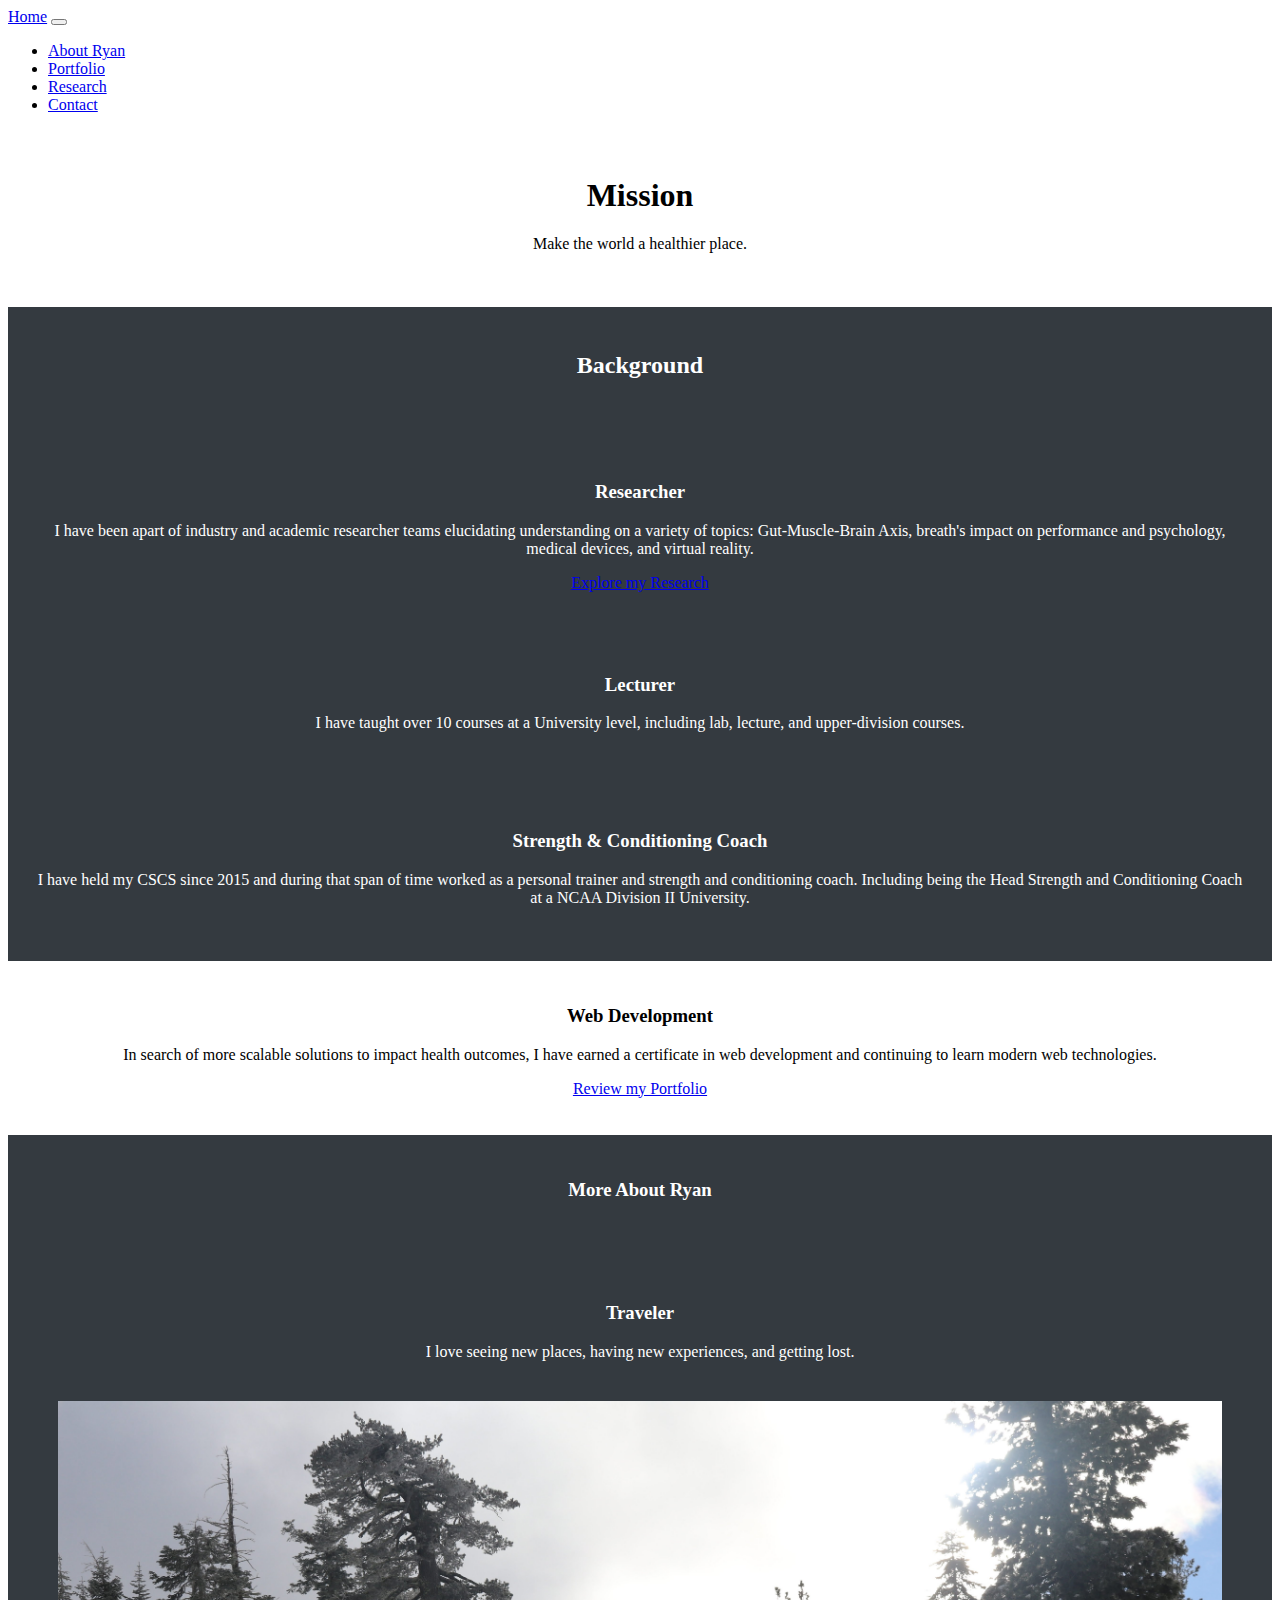
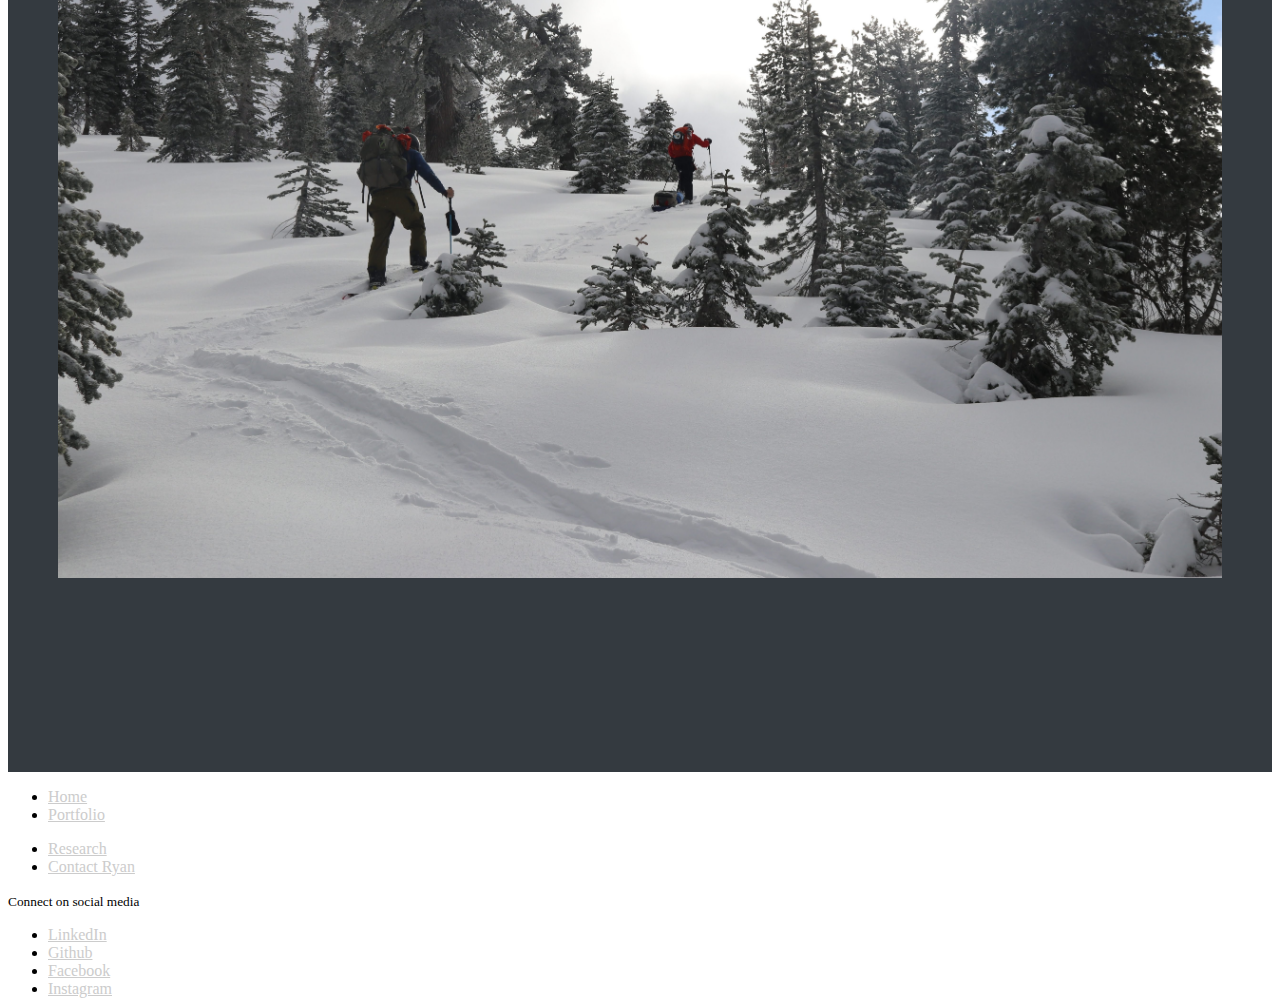
<file: about.html>
<!doctype html>
<html lang="en">
  <head>
    <!-- Required meta tags -->
    <meta charset="utf-8"/>
    <meta name="viewport" content="width=device-width, initial-scale=1, shrink-to-fit=no"/>

    <!-- Bootstrap CSS -BOOTSTRAP ALREADY HAS A RESET -->
    <link rel="stylesheet" href="https://stackpath.bootstrapcdn.com/bootstrap/4.5.0/css/bootstrap.min.css" integrity="sha384-9aIt2nRpC12Uk9gS9baDl411NQApFmC26EwAOH8WgZl5MYYxFfc+NcPb1dKGj7Sk" crossorigin="anonymous"/>
    <link rel="stylesheet" type="text/css" href="Styles/aboutstyles.css"/>


    <title>aboutRyan</title>
  </head>

    <body>

    <!-- Start of Nav Bar -->
    <nav class="navbar navbar-dark bg-dark">
        <div class="container">
            <a class="navbar-brand" href="index.html">Home</a>
            <button class="navbar-toggler" type="button" data-toggle="collapse" data-target="#navbarNav" aria-expanded="false" aria-label="Toggle navigation">
                <span class="navbar-toggler-icon"></span>
            </button>
            <div class="navbar-collapse collapse" id="navbarNav">
                <ul class="navbar-nav">
                    <li class="nav-item"><a href="about.html" class="nav-link">About Ryan</a></li>
                    <li class="nav-item"><a href="portfolio.html" class="nav-link">Portfolio</a></li>
                    <li class="nav-item"><a href="research.html" class="nav-link">Research</a></li>
                    <li class="nav-item"><a href="contact.html" class="nav-link">Contact</a></li>
                </ul>
            </div>
        </div>
    </nav>
    <!-- End of Nav Bar -->

    <section>
        <div class="col-md">
            <h1 class="mission">Mission</h1>
            <p>Make the world a healthier place.</p>
        </div>
        <div class="col-md background-container">
            <h2 class="background">Background</h2>
        </div>
        <div class="row">
            <div class="col-md researcher">
                <h3>Researcher</h3>
                <p>I have been apart of industry and academic researcher teams elucidating understanding on a variety of topics: Gut-Muscle-Brain Axis, breath's impact on performance and psychology, medical devices, and virtual reality.</p>
                <a class="btn btn-primary" href="research.html">Explore my Research</a>
            </div>
            <div class="col-md lecturer">
                <h3>Lecturer</h3>
                <p>I have taught over 10 courses at a University level, including lab, lecture, and upper-division courses.</p>
            </div>
            <div class="col-md strength">
                <h3>Strength & Conditioning Coach</h3>
                <p>I have held my CSCS since 2015 and during that span of time worked as a personal trainer and strength and conditioning coach.  Including being the Head Strength and Conditioning Coach at a NCAA Division II University.</p>
            </div>
        </div>
        <div class="col-md">
            <h3 class="web">Web Development</h3>
            <p>In search of more scalable solutions to impact health outcomes, I have earned a certificate in web development and continuing to learn modern web technologies.</p>
            <a class="btn btn-primary" href="portfolio.html">Review my Portfolio</a>
        </div>
        <div class="col-md moreAbout">
            <h3 class="moreAboutRyan">More About Ryan</h3>
        </div>
        <div class="row">
            <div class="col-md traveler">
                <h3>Traveler</h3>
                <p>I love seeing new places, having new experiences, and getting lost.</p>
                <div class="col-md">
                    <img src="Images/ccs.jpg" alt="cross country skiing in the mountains"/>
                </div>
            </div>
        </div>
    </section>

  <!-- Start of footer -->
  <footer class="footer navbar-fixed bottom bg-dark text-white py-4">
    <div class="container">
        <div class="row">
            <div class="col-md-3 col-sm-6 pl-0">
                <ul class="nav flex-column">
                    <li class="nav-item"><a href="index.html" class="nav-link">Home</a></li>
                    <li class="nav-item"><a href="portfolio.html" class="nav-link">Portfolio</a></li>
                </ul>
            </div>
            <div class="col-md-3 col-sm-6 pl-0">
                <ul class="nav flex-column">
                    <li class="nav-item"><a href="research.html" class="nav-link">Research</a></li>
                    <li class="nav-item"><a href="contact.html" class="nav-link">Contact Ryan</a></li>
                </ul>
            </div>
            <div class="col-md-4 ml-auto text-right">
                <small class="text-uppercase">Connect on social media</small>
                <ul class="nav justify-content-end">
                    <li class="nav-item"><a href="https://www.linkedin.com/in/ryan-durk/" class="nav-link pr-0">LinkedIn</a></li>
                    <li class="nav-item"><a href="https://github.com/rpdurk" class="nav-link pr-0">Github</a></li>
                    <li class="nav-item"><a href="https://www.facebook.com/Ryan.P.Durk" class="nav-link pr-0">Facebook</a></li>
                    <li class="nav-item"><a href="https://www.instagram.com/ryanpdurk/?hl=en" class="nav-link pr-0">Instagram</a></li>
                </ul>
            </div>
        </div>
    </div>
</footer>
<!-- End of footer -->

    <!-- Optional JavaScript -->
    <script src="myscripts.js"></script>
    <!-- jQuery first, then Popper.js, then Bootstrap JS -->
    <script src="https://code.jquery.com/jquery-3.5.1.slim.min.js" integrity="sha384-DfXdz2htPH0lsSSs5nCTpuj/zy4C+OGpamoFVy38MVBnE+IbbVYUew+OrCXaRkfj" crossorigin="anonymous"></script>
    <script src="https://cdn.jsdelivr.net/npm/popper.js@1.16.0/dist/umd/popper.min.js" integrity="sha384-Q6E9RHvbIyZFJoft+2mJbHaEWldlvI9IOYy5n3zV9zzTtmI3UksdQRVvoxMfooAo" crossorigin="anonymous"></script>
    <script src="https://stackpath.bootstrapcdn.com/bootstrap/4.5.0/js/bootstrap.min.js" integrity="sha384-OgVRvuATP1z7JjHLkuOU7Xw704+h835Lr+6QL9UvYjZE3Ipu6Tp75j7Bh/kR0JKI" crossorigin="anonymous"></script>
  </body>
</html>
</file>
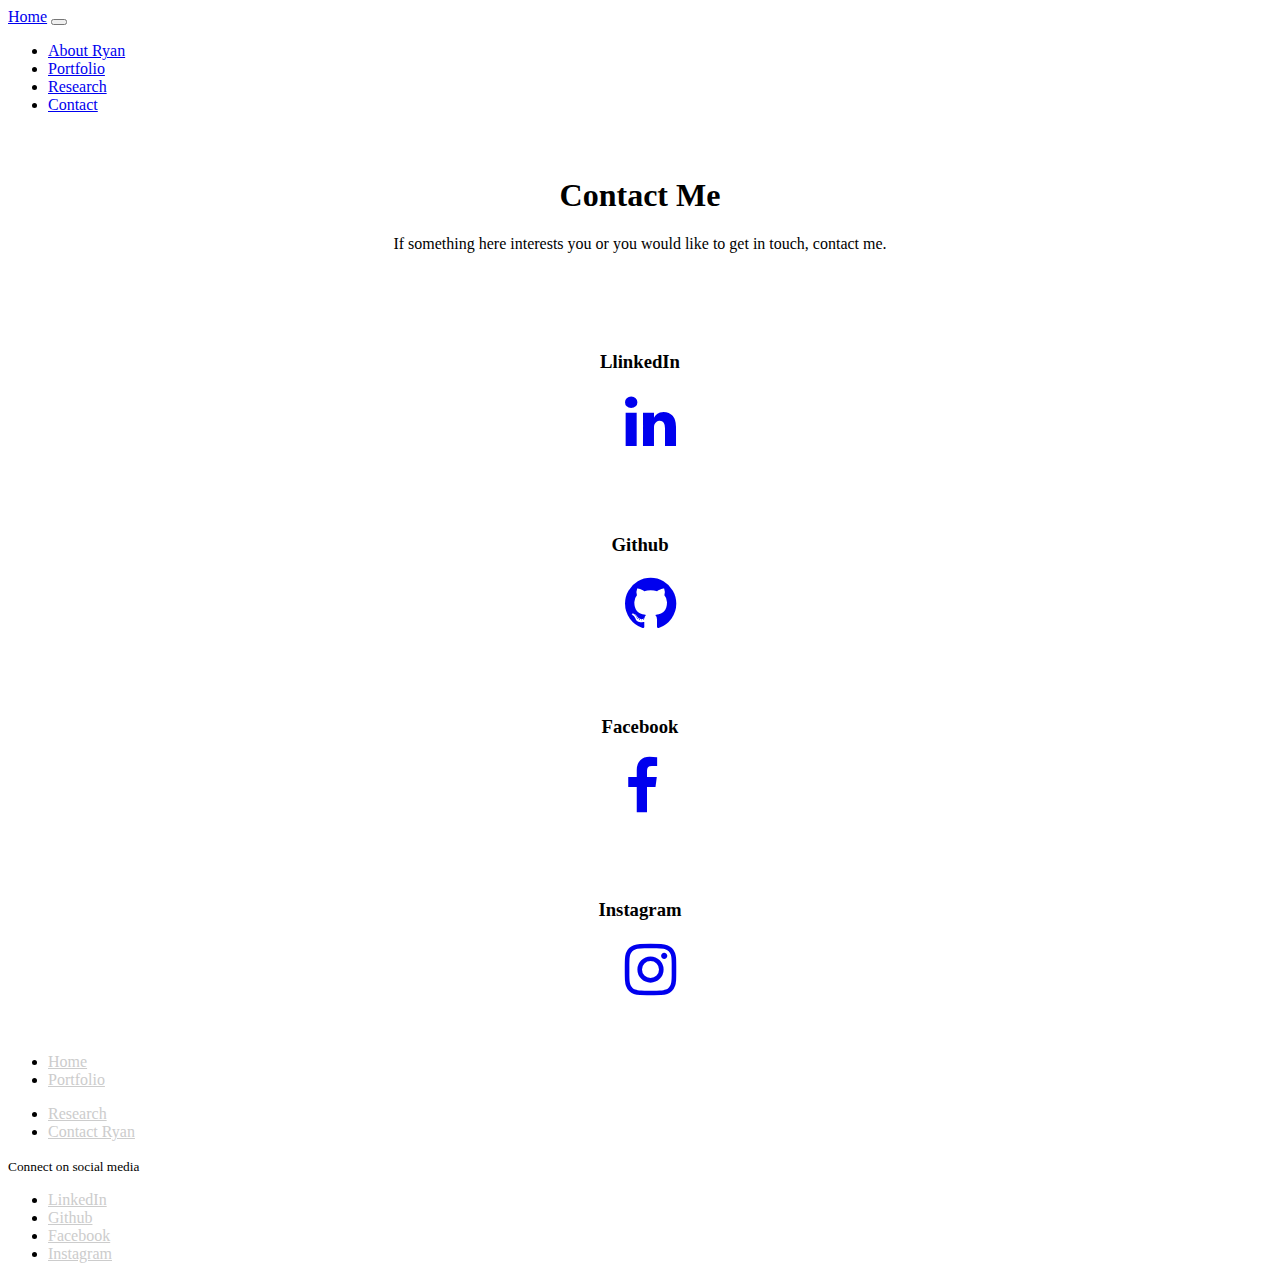
<file: contact.html>
<!doctype html>
<html lang="en">
  <head>
    <!-- Required meta tags -->
    <meta charset="utf-8"/>
    <meta name="viewport" content="width=device-width, initial-scale=1, shrink-to-fit=no"/>

    <!-- Bootstrap CSS -BOOTSTRAP ALREADY HAS A RESET -->
    <link rel="stylesheet" href="https://stackpath.bootstrapcdn.com/bootstrap/4.5.0/css/bootstrap.min.css" integrity="sha384-9aIt2nRpC12Uk9gS9baDl411NQApFmC26EwAOH8WgZl5MYYxFfc+NcPb1dKGj7Sk" crossorigin="anonymous"/>
    <link rel="stylesheet" href="https://cdnjs.cloudflare.com/ajax/libs/font-awesome/4.7.0/css/font-awesome.min.css">
    <link rel="stylesheet" type="text/css" href="Styles/contactstyles.css"/>


    <title>Ryan'sContact</title>
  </head>

    <body>

    <!-- Start of Nav Bar -->
    <nav class="navbar navbar-dark bg-dark">
        <div class="container">
            <a class="navbar-brand" href="#">Home</a>
            <button class="navbar-toggler" type="button" data-toggle="collapse" data-target="#navbarNav" aria-expanded="false" aria-label="Toggle navigation">
                <span class="navbar-toggler-icon"></span>
            </button>
            <div class="navbar-collapse collapse" id="navbarNav">
                <ul class="navbar-nav">
                    <li class="nav-item"><a href="about.html" class="nav-link">About Ryan</a></li>
                    <li class="nav-item"><a href="portfolio.html" class="nav-link">Portfolio</a></li>
                    <li class="nav-item"><a href="research.html" class="nav-link">Research</a></li>
                    <li class="nav-item"><a href="contact.html" class="nav-link">Contact</a></li>
                </ul>
            </div>
        </div>
    </nav>
    <!-- End of Nav Bar -->

    <!-- Start of main section -->
    <section>
        <div class="col-md">
            <h1 class="contact">Contact Me</h1>
            <p>If something here interests you or you would like to get in touch, contact me.</p>
        </div>
    </section>
    <!-- End of main section -->

     <!-- Start of Masrony Attempt -->
     <div class="container">
        <div class="row">
            <div class="col-md">
                <h3>LlinkedIn</h3>
                <a href="https://www.linkedin.com/in/ryan-durk/" class="fa fa-linkedin"></a>
            </div>
            <div class="col-md">
                <h3>Github</h3>
                <a href="https://github.com/rpdurk" class="fa fa-github"></a>
            </div>
            <div class="col-md">
                <h3>Facebook</h3>
                <a href="https://www.facebook.com/Ryan.P.Durk" class="fa fa-facebook"></a>
            </div>
            <div class="col-md">
                <h3>Instagram</h3>
                <a href="https://www.instagram.com/ryanpdurk/?hl=en" class="fa fa-instagram"></a>
            </div>
        </div>
    </div>
    <!-- End of Masrony Attempt -->

  <!-- Start of footer -->
  <footer class="bg-dark text-white py-4">
    <div class="container">
        <div class="row">
            <div class="col-md-3 col-sm-6 pl-0">
                <ul class="nav flex-column">
                    <li class="nav-item"><a href="index.html" class="nav-link">Home</a></li>
                    <li class="nav-item"><a href="portfolio.html" class="nav-link">Portfolio</a></li>
                </ul>
            </div>
            <div class="col-md-3 col-sm-6 pl-0">
                <ul class="nav flex-column">
                    <li class="nav-item"><a href="research.html" class="nav-link">Research</a></li>
                    <li class="nav-item"><a href="contact.html" class="nav-link">Contact Ryan</a></li>
                </ul>
            </div>
            <div class="col-md-4 ml-auto text-right">
                <small class="text-uppercase">Connect on social media</small>
                <ul class="nav justify-content-end">
                    <li class="nav-item"><a href="https://www.linkedin.com/in/ryan-durk/" class="nav-link pr-0">LinkedIn</a></li>
                    <li class="nav-item"><a href="https://github.com/rpdurk" class="nav-link pr-0">Github</a></li>
                    <li class="nav-item"><a href="https://www.facebook.com/Ryan.P.Durk" class="nav-link pr-0">Facebook</a></li>
                    <li class="nav-item"><a href="https://www.instagram.com/ryanpdurk/?hl=en" class="nav-link pr-0">Instagram</a></li>
                </ul>
            </div>
        </div>
    </div>
</footer>

    <!-- Optional JavaScript -->
    <script src="myscripts.js"></script>
    <!-- jQuery first, then Popper.js, then Bootstrap JS -->
    <script src="https://code.jquery.com/jquery-3.5.1.slim.min.js" integrity="sha384-DfXdz2htPH0lsSSs5nCTpuj/zy4C+OGpamoFVy38MVBnE+IbbVYUew+OrCXaRkfj" crossorigin="anonymous"></script>
    <script src="https://cdn.jsdelivr.net/npm/popper.js@1.16.0/dist/umd/popper.min.js" integrity="sha384-Q6E9RHvbIyZFJoft+2mJbHaEWldlvI9IOYy5n3zV9zzTtmI3UksdQRVvoxMfooAo" crossorigin="anonymous"></script>
    <script src="https://stackpath.bootstrapcdn.com/bootstrap/4.5.0/js/bootstrap.min.js" integrity="sha384-OgVRvuATP1z7JjHLkuOU7Xw704+h835Lr+6QL9UvYjZE3Ipu6Tp75j7Bh/kR0JKI" crossorigin="anonymous"></script>
  </body>
</html>
</file>
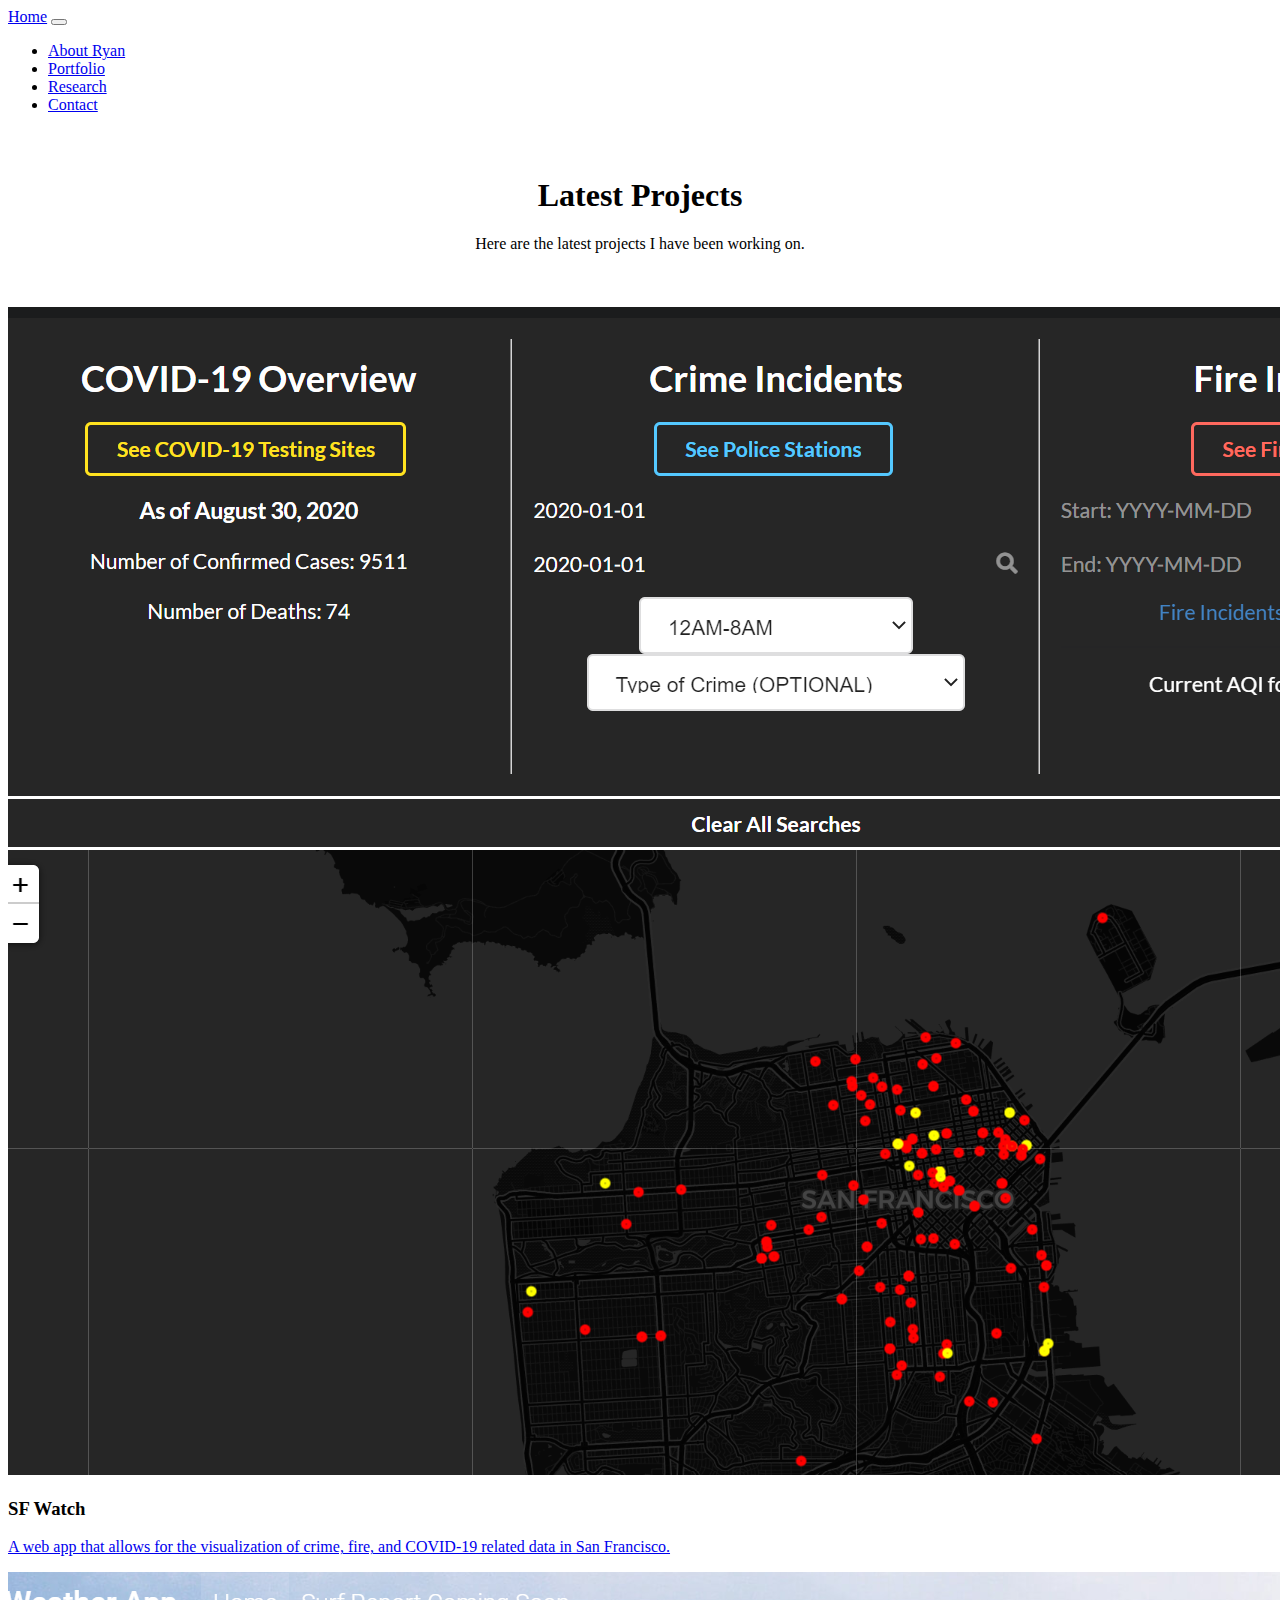
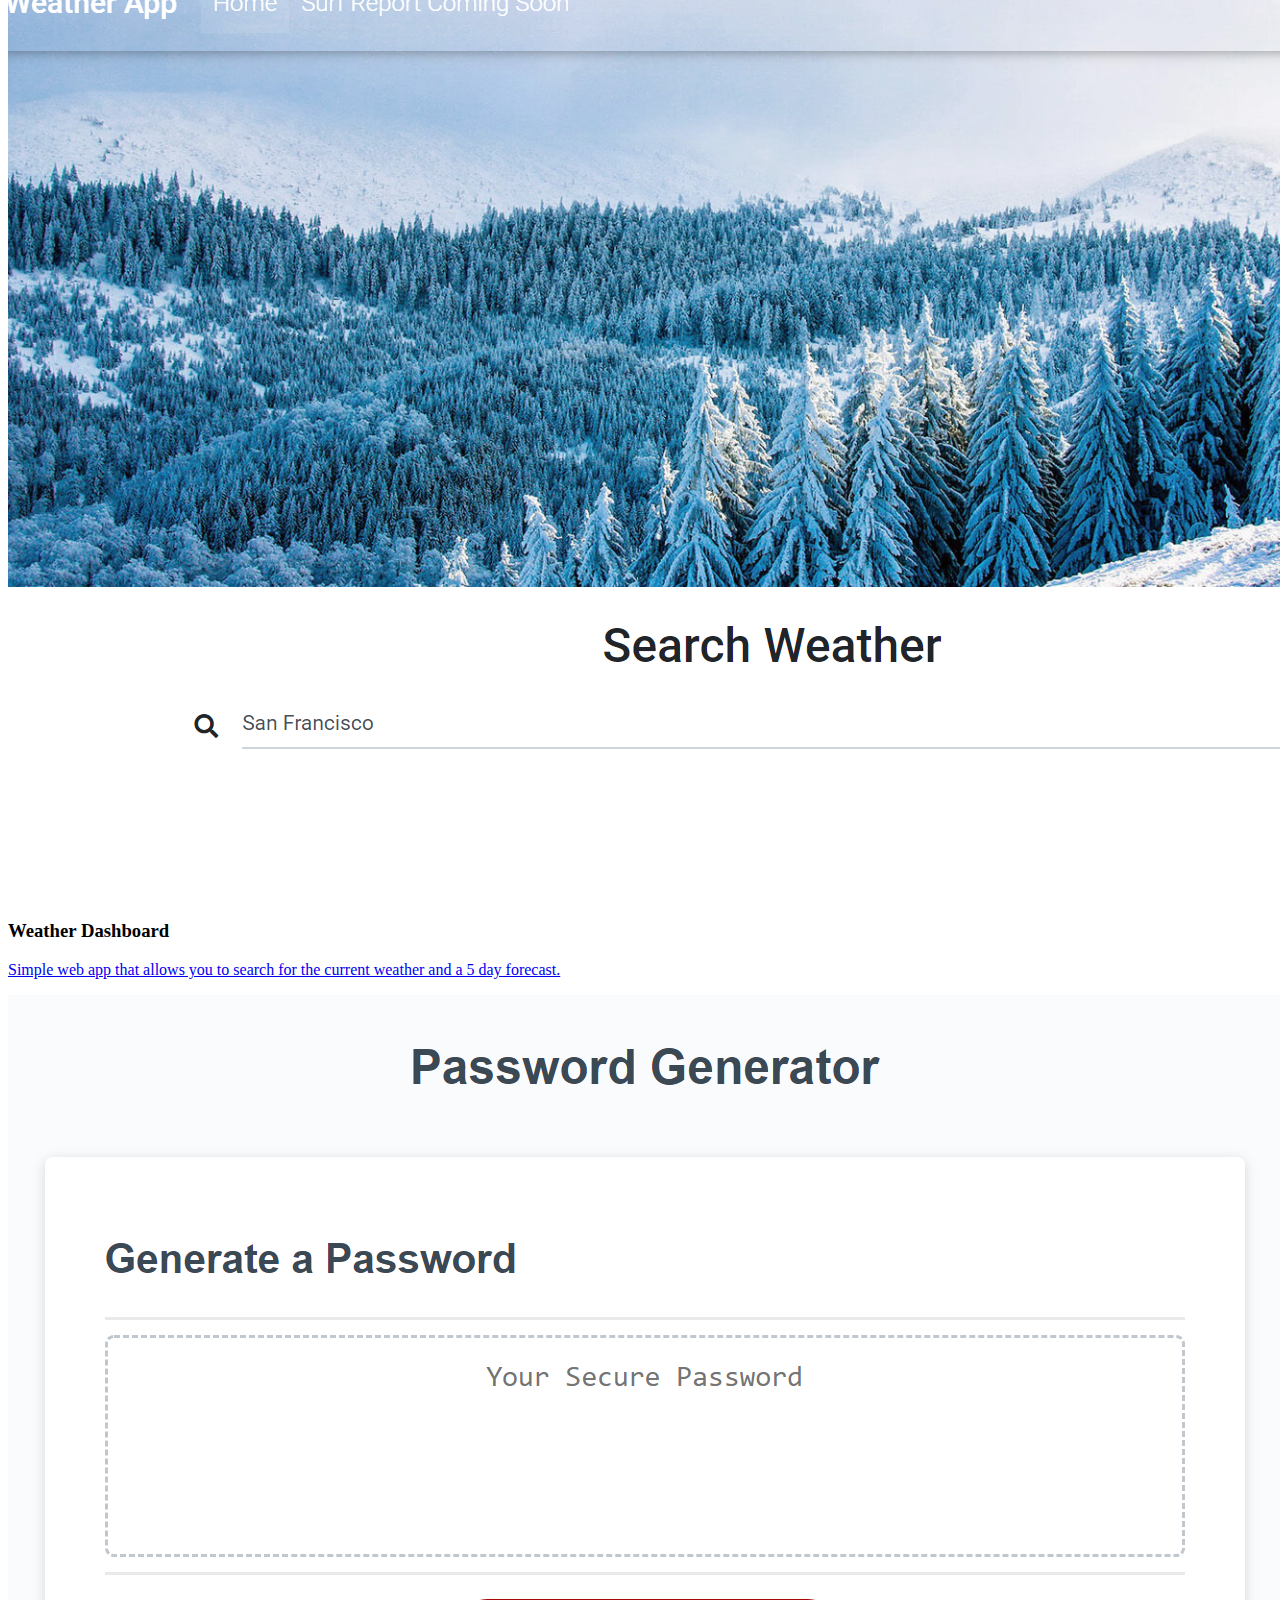
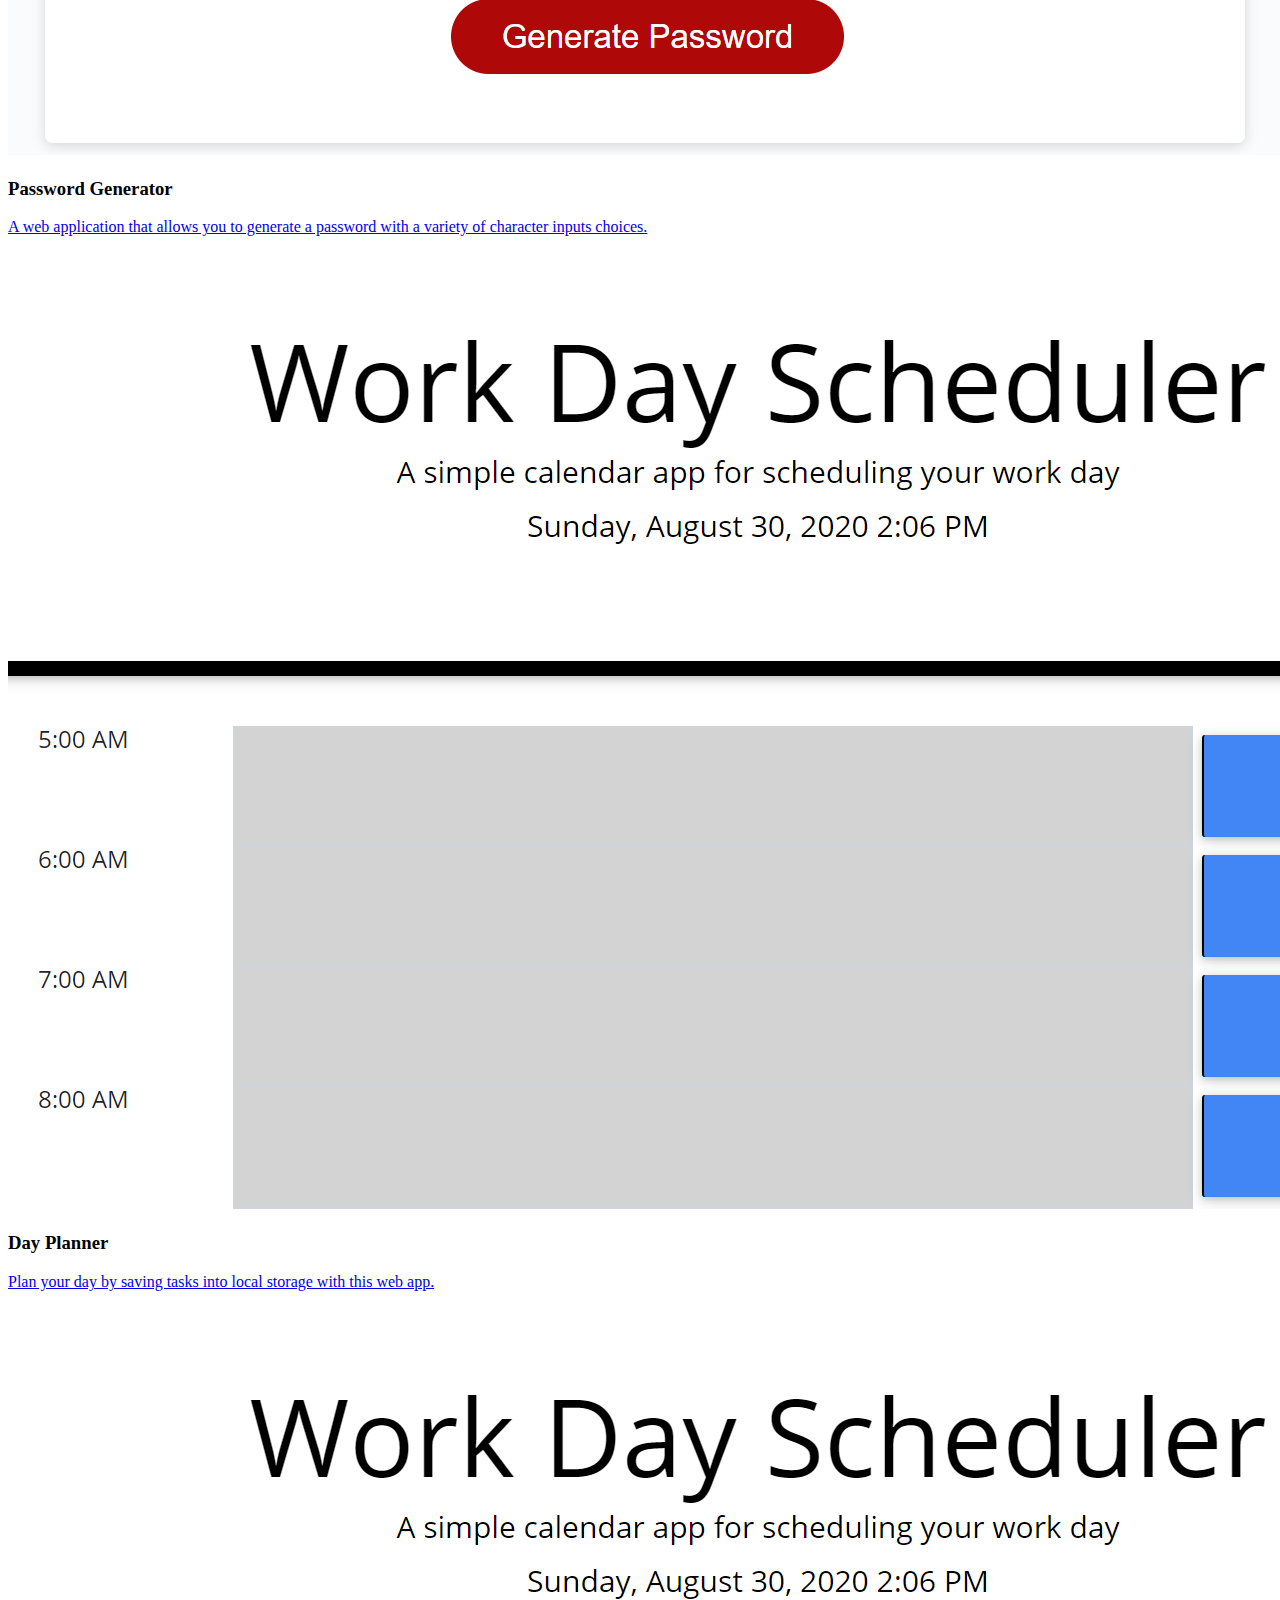
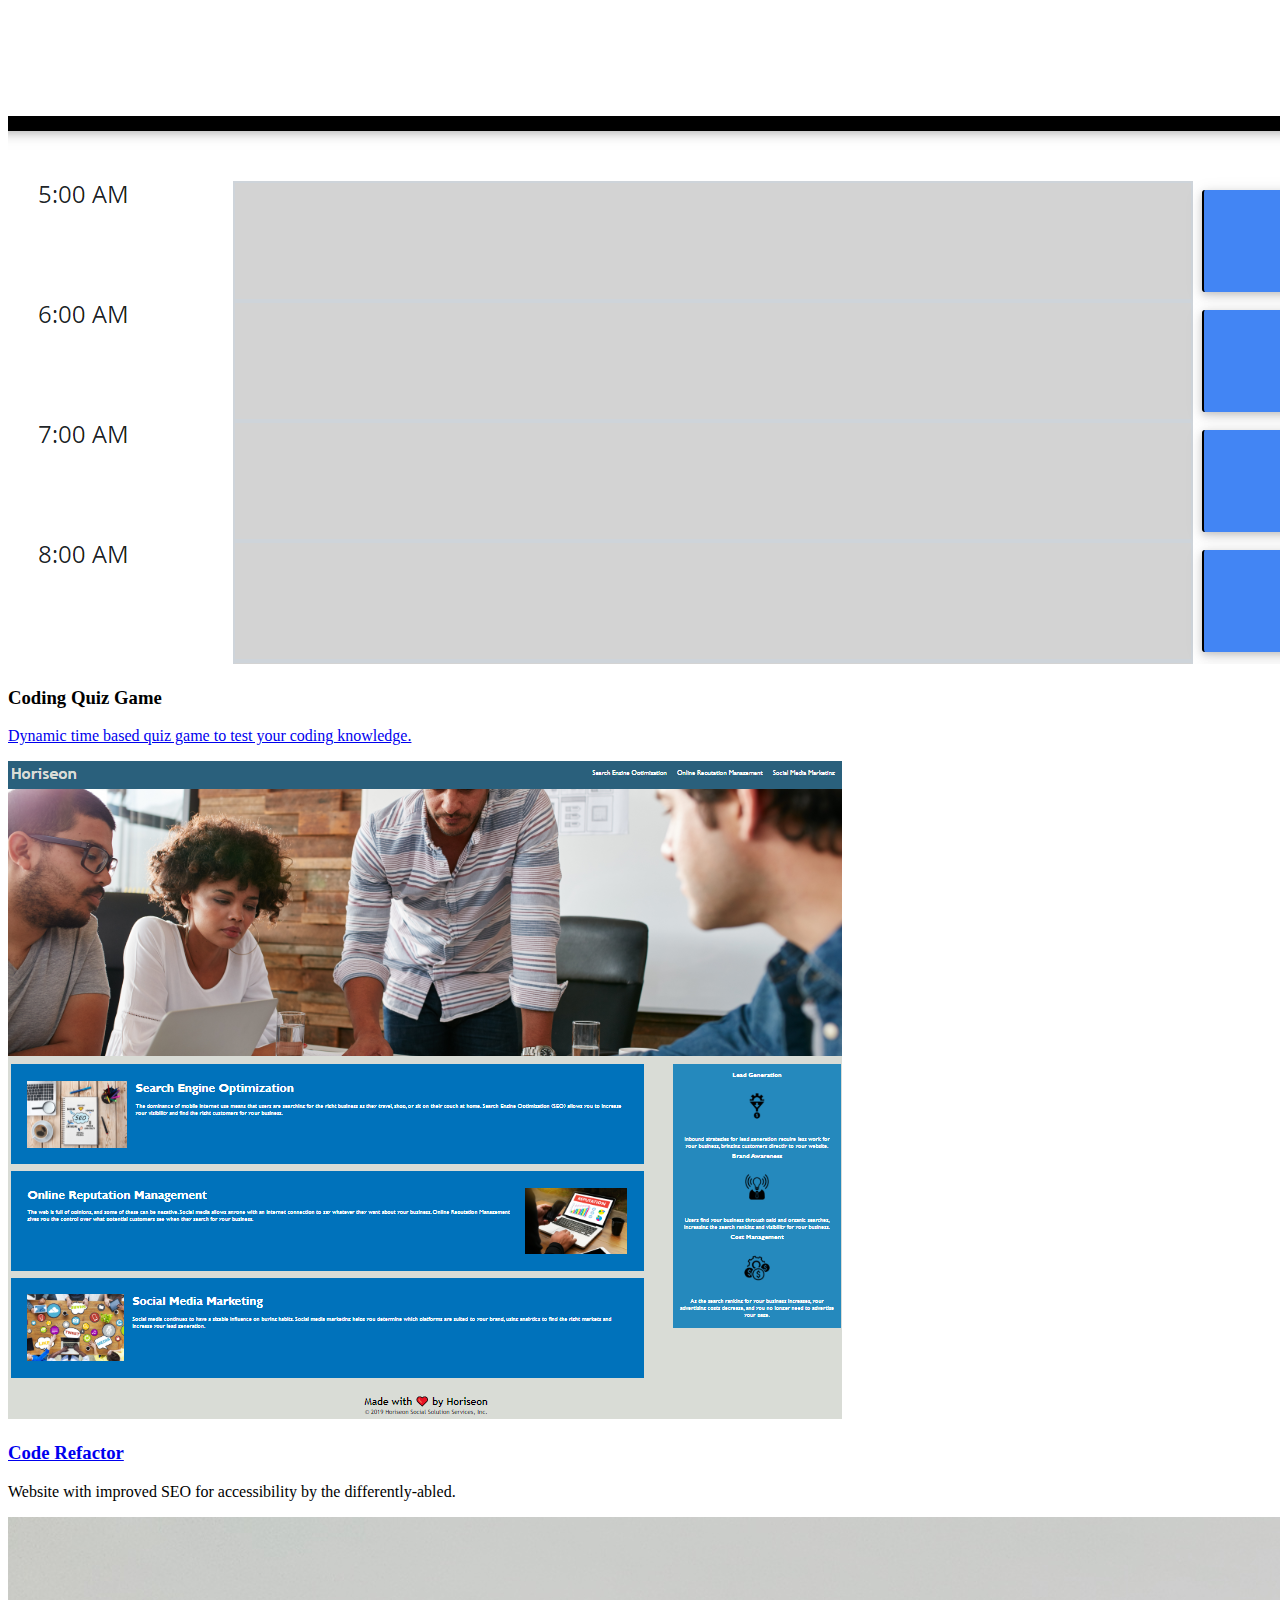
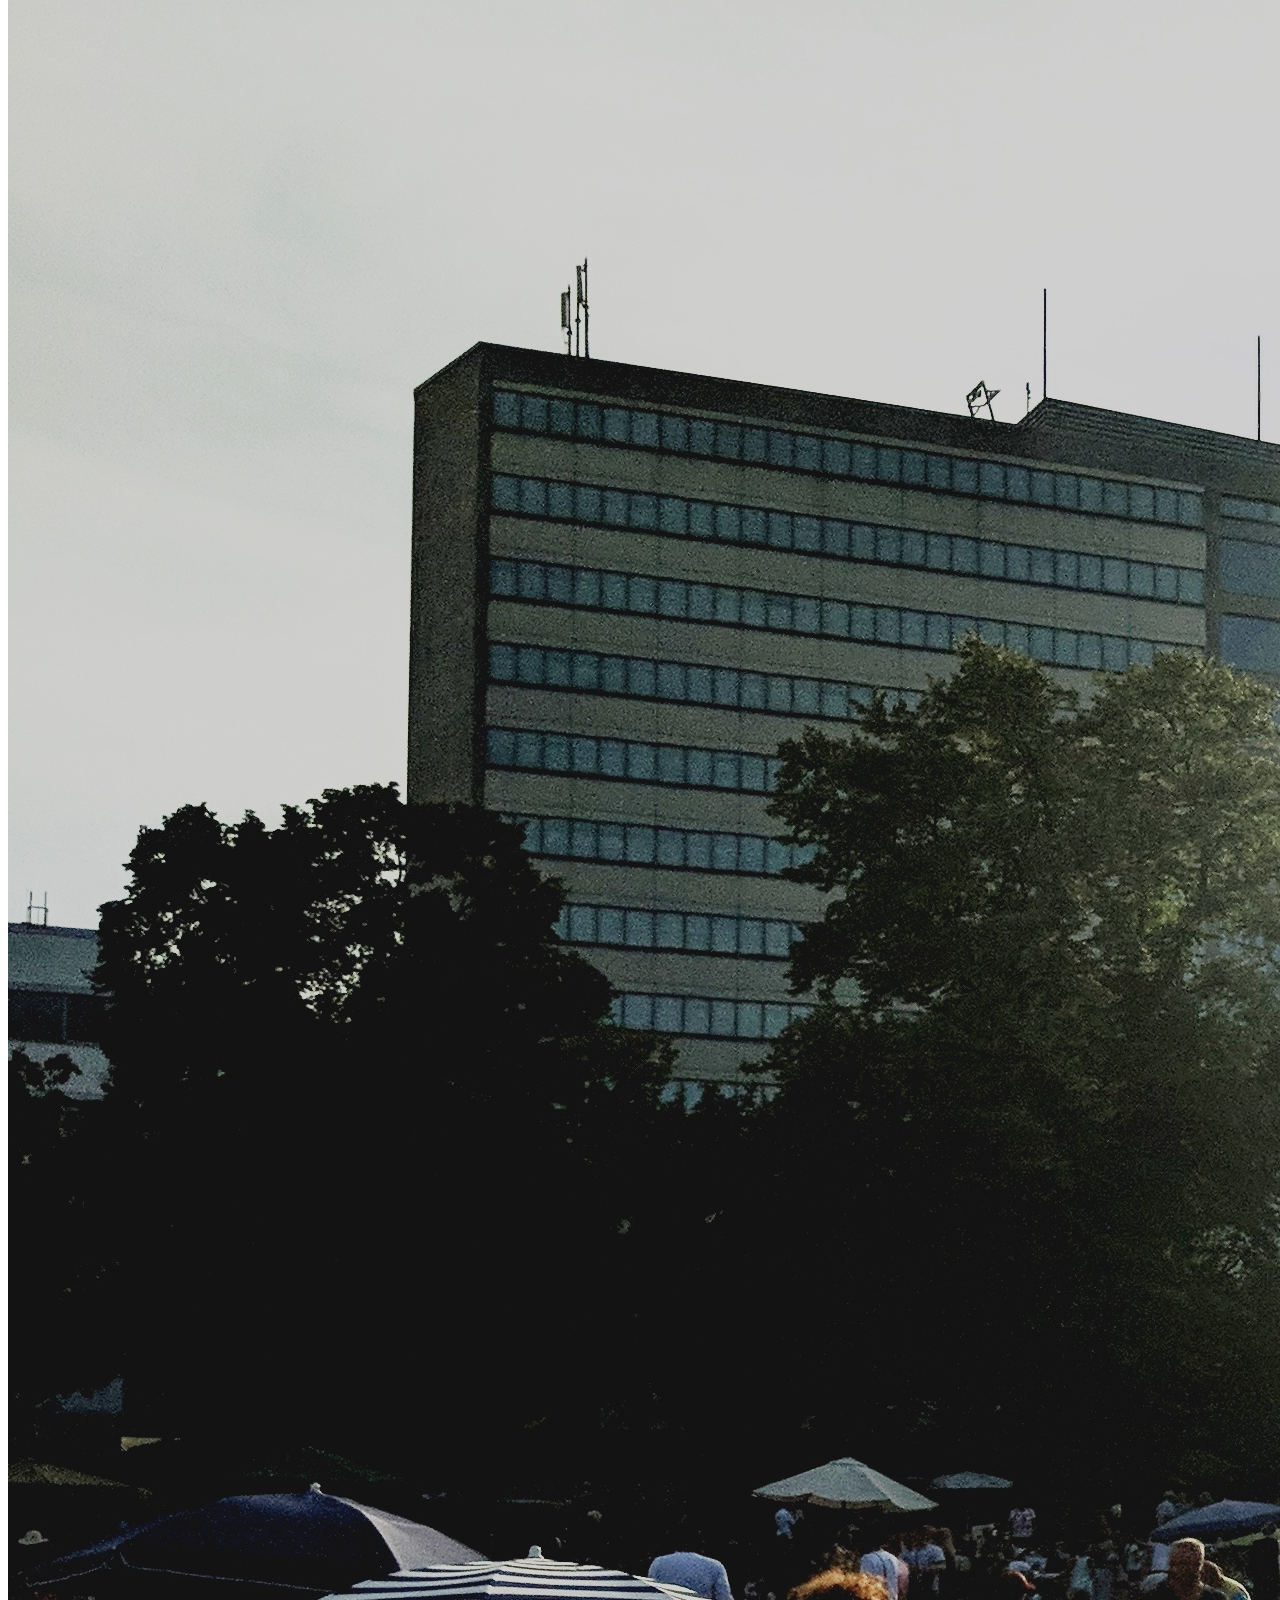
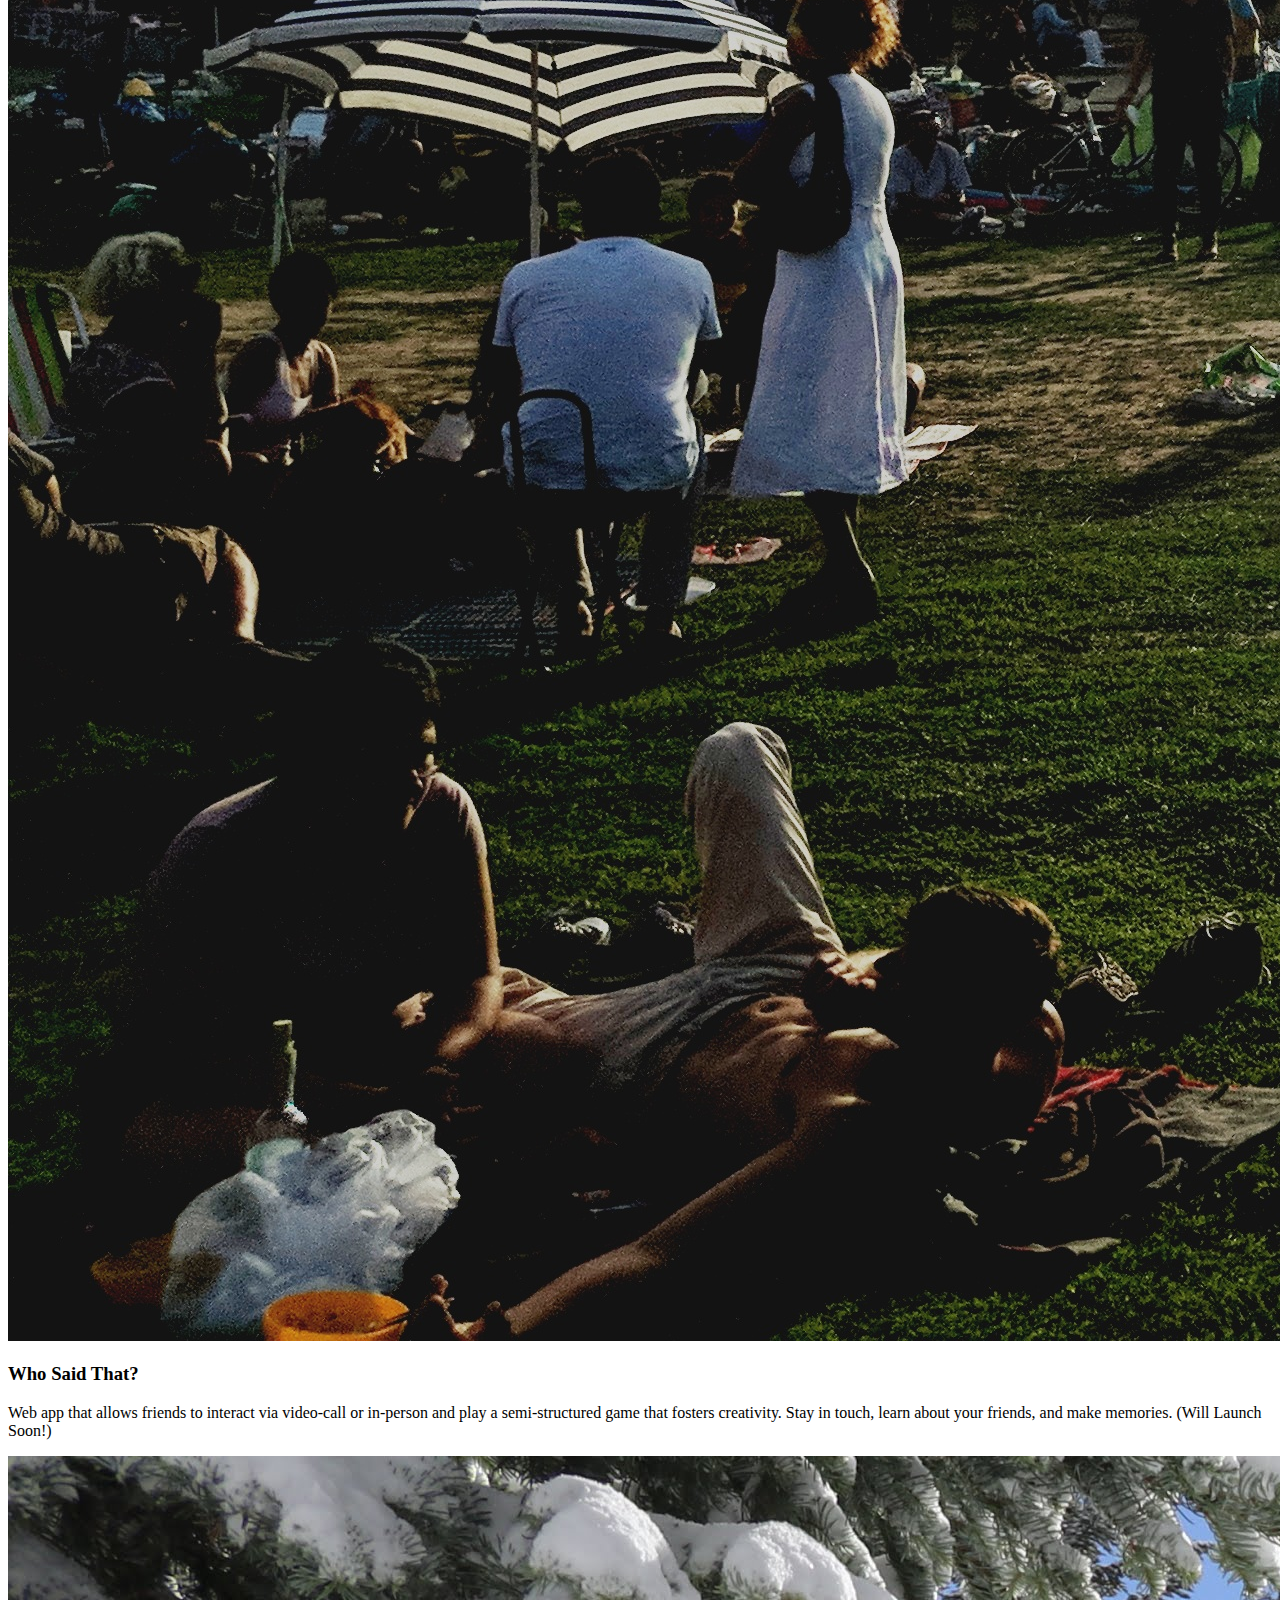
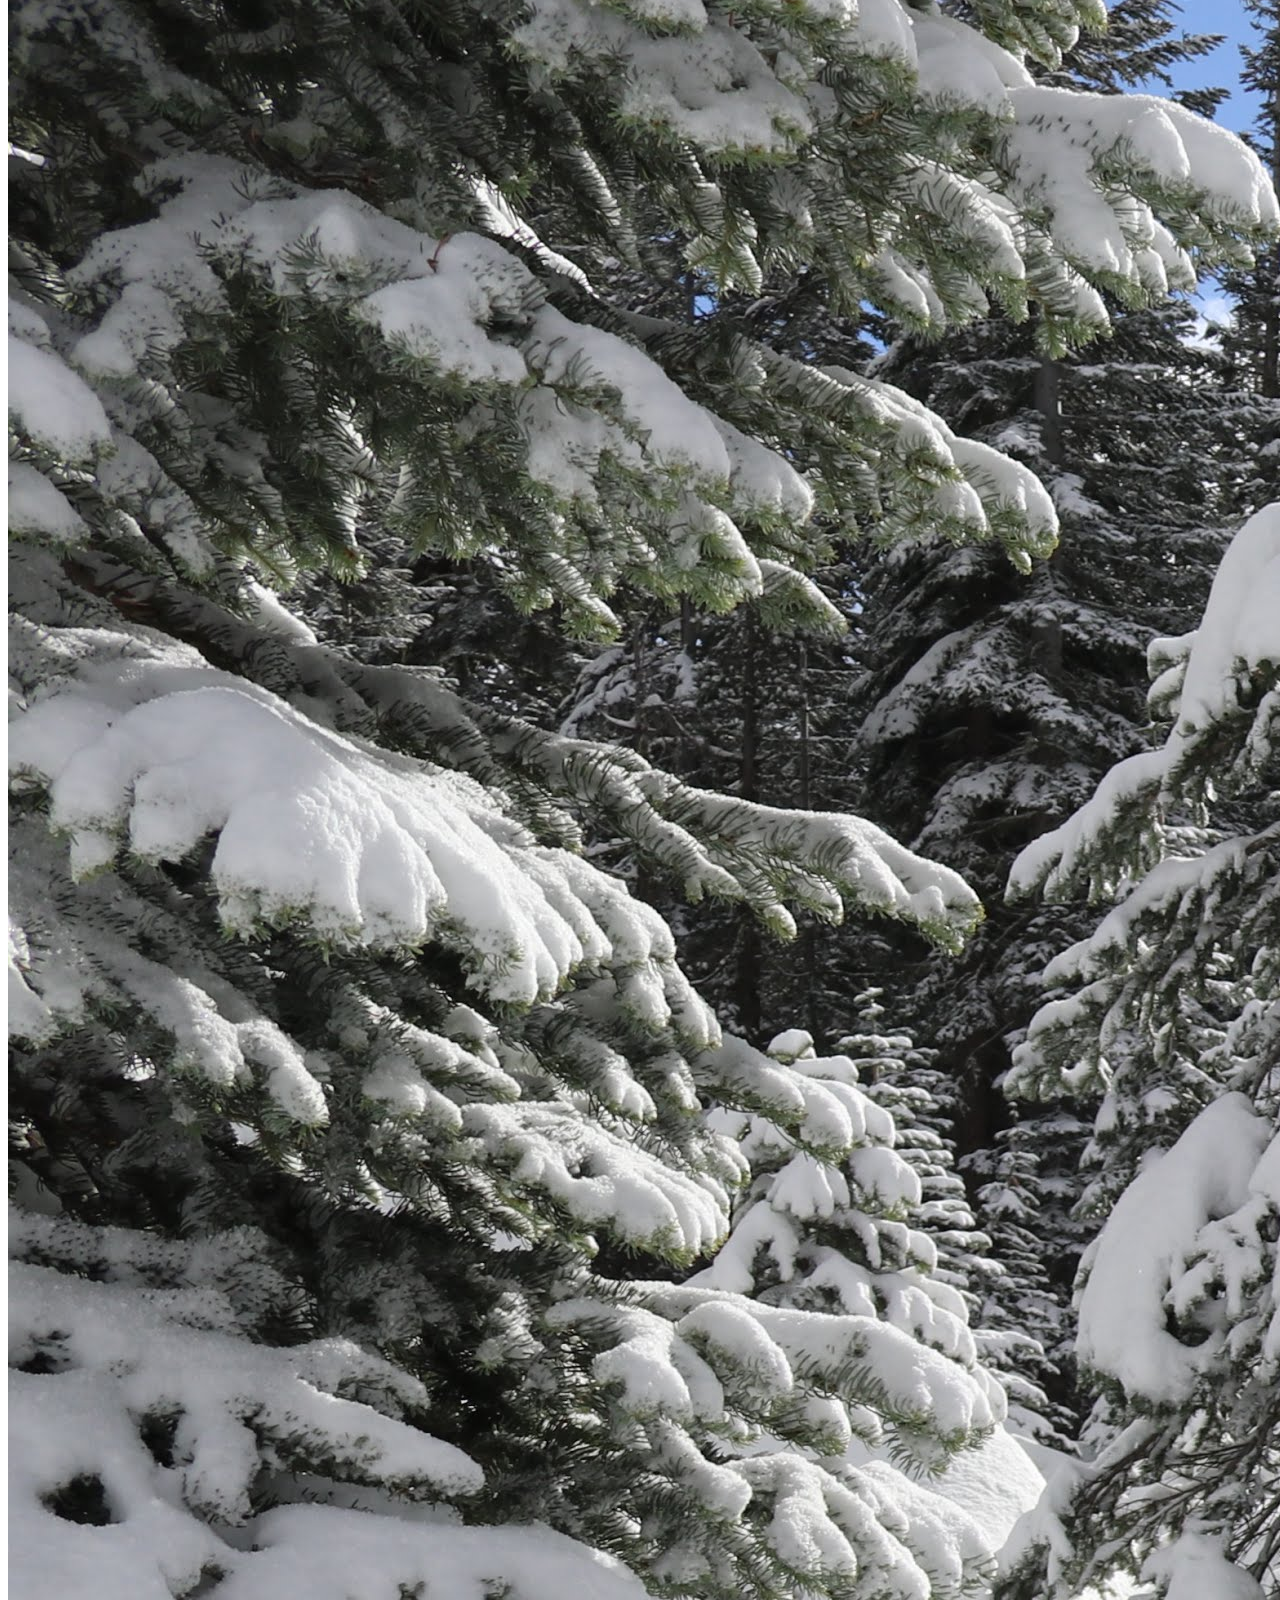
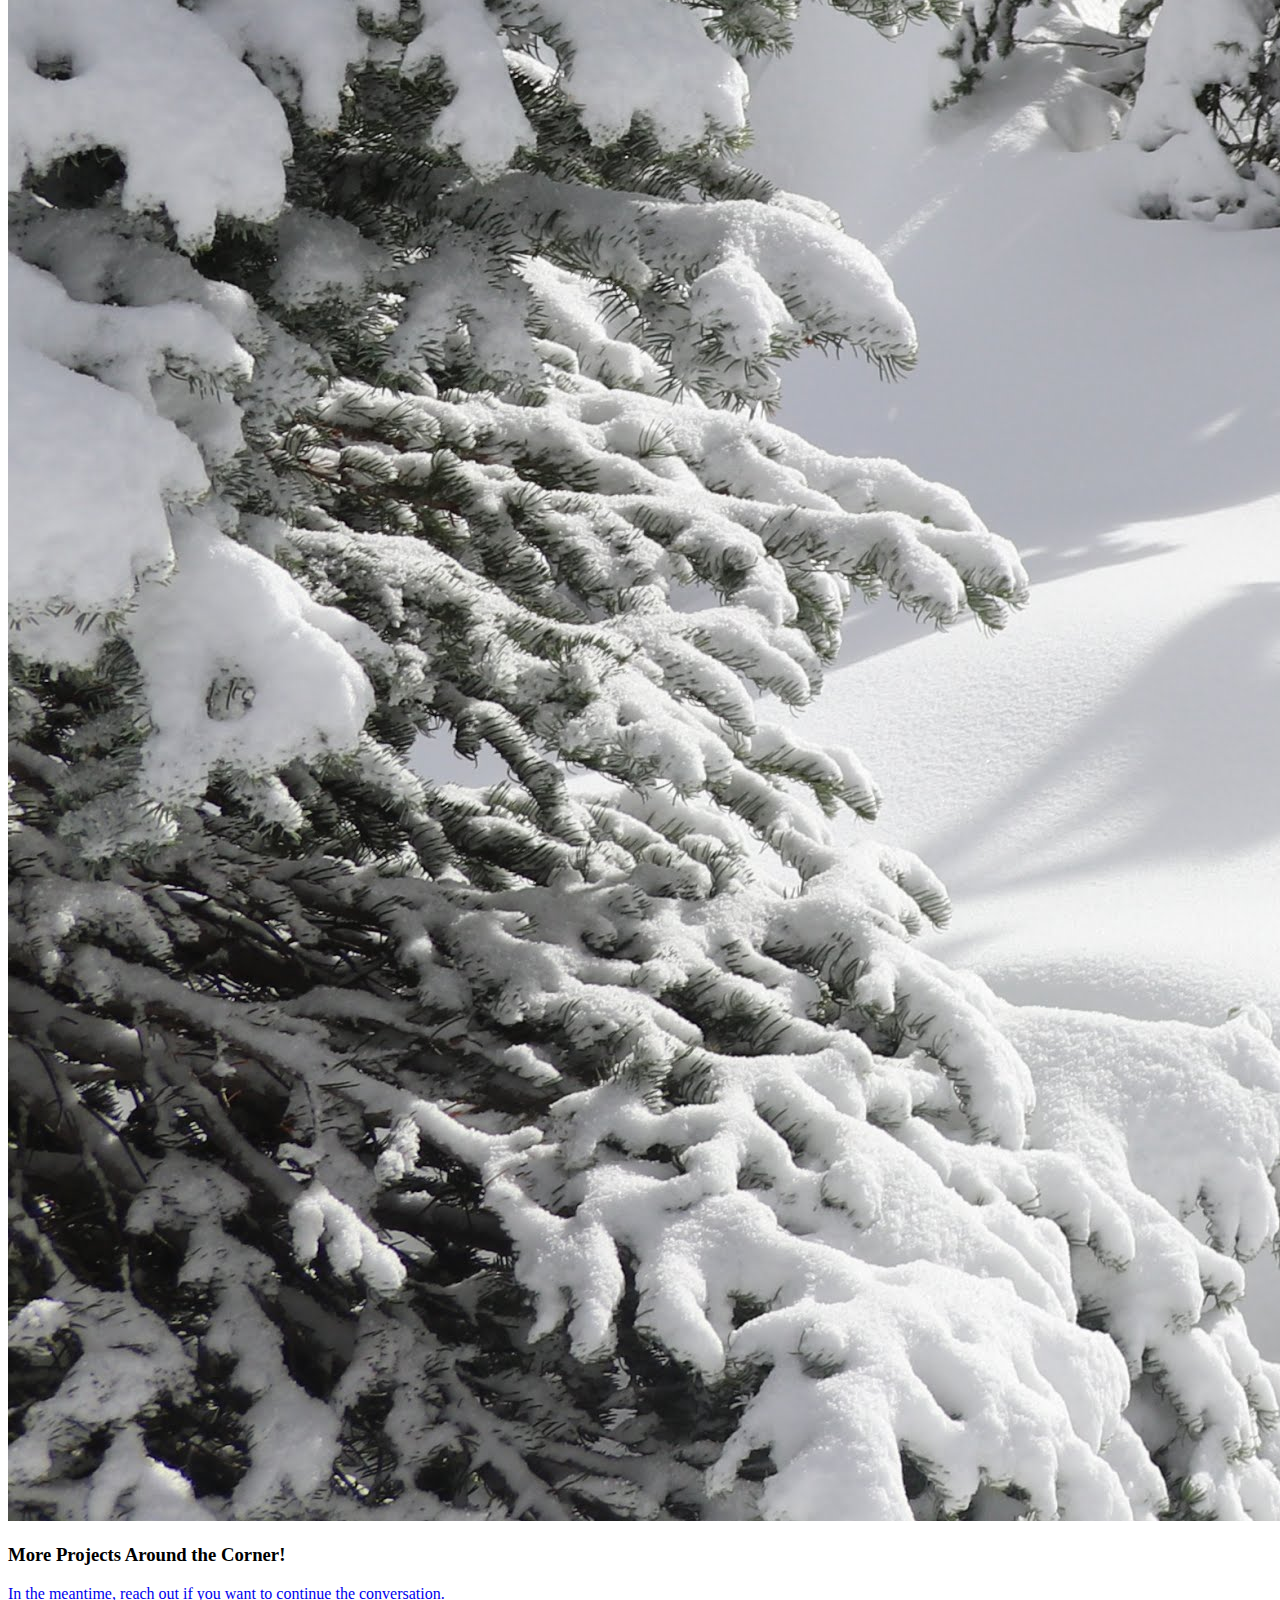
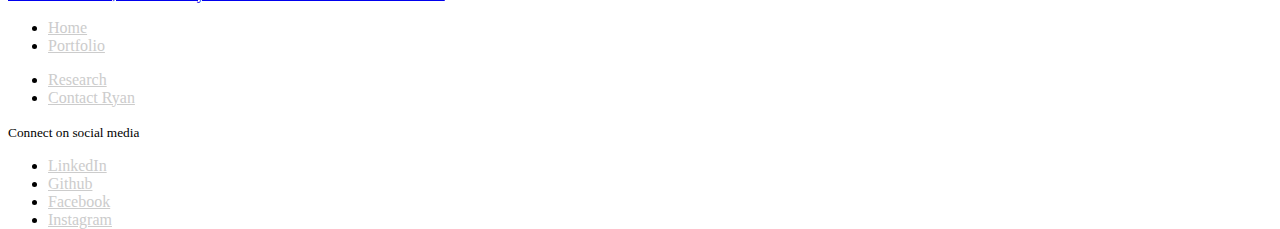
<file: portfolio.html>
<!doctype html>
<html lang="en">
  <head>
    <!-- Required meta tags -->
    <meta charset="utf-8"/>
    <meta name="viewport" content="width=device-width, initial-scale=1, shrink-to-fit=no"/>

    <!-- Bootstrap CSS -BOOTSTRAP ALREADY HAS A RESET -->
    <link rel="stylesheet" href="https://stackpath.bootstrapcdn.com/bootstrap/4.5.0/css/bootstrap.min.css" integrity="sha384-9aIt2nRpC12Uk9gS9baDl411NQApFmC26EwAOH8WgZl5MYYxFfc+NcPb1dKGj7Sk" crossorigin="anonymous"/>
    <link rel="stylesheet" type="text/css" href="Styles/portfoliostyles.css"/>


    <title>Ryan'sPortfolio</title>
  </head>

    <body>
    <!-- Start of Nav Bar -->
    <nav class="navbar navbar-dark bg-dark">
        <div class="container">
            <a class="navbar-brand" href="index.html">Home</a>
            <button class="navbar-toggler" type="button" data-toggle="collapse" data-target="#navbarNav" aria-expanded="false" aria-label="Toggle navigation">
                <span class="navbar-toggler-icon"></span>
            </button>
            <div class="navbar-collapse collapse" id="navbarNav">
                <ul class="navbar-nav">
                    <li class="nav-item"><a href="about.html" class="nav-link">About Ryan</a></li>
                    <li class="nav-item"><a href="portfolio.html" class="nav-link">Portfolio</a></li>
                    <li class="nav-item"><a href="research.html" class="nav-link">Research</a></li>
                    <li class="nav-item"><a href="contact.html" class="nav-link">Contact</a></li>
                </ul>
            </div>
        </div>
    </nav>
    <!-- End of Nav Bar -->

    <!-- Start of main section -->
    <section>
        <div class="col-md">
            <h1 class="projects">Latest Projects</h1>
            <p>Here are the latest projects I have been working on.</p>
        </div>
    </section>

    <!-- Start of Masrony Attempt -->
    <div class="container">
        <div class="card-columns">
            <!-- SF Watch -->
            <div class="card">
                <img class="card-img-top" src="Images/sfWatch.png" alt="Cover page of sf watch web app">
                <div class="card-body">
                    <h3 class="card-title">SF Watch</h3>
                    <a href="https://rpdurk.github.io/SFWatch/"><p class="card-text">A web app that allows for the visualization of crime, fire, and COVID-19 related data in San Francisco.</p></a>
                </div>
            </div>
            <!-- Weather Dashboard -->
            <div class="card">
                <img class="card-img-top" src="Images/weatherDashboard.png" alt="landing page of the weather dashboard asking to search for a city">
                <div class="card-body">
                    <h3 class="card-title">Weather Dashboard</h3>
                    <a href="https://rpdurk.github.io/WeatherDashboard/"><p class="card-text">Simple web app that allows you to search for the current weather and a 5 day forecast.</p></a>
                </div>
            </div>
            <!-- Password Generator -->
            <div class="card">
                <img class="card-img-top" src="Images/passwordGenerator.png" alt="landing page with a button to generate a password">
                <div class="card-body">
                    <h3 class="card-title">Password Generator</h3>
                    <a href="https://rpdurk.github.io/PasswordGeneratorWebApplication/"><p class="card-text">A web application that allows you to generate a password with a variety of character inputs choices.</p></a>
                </div>
            </div>
            <!-- Day Schedule Planner -->
            <div class="card">
                <img class="card-img-top" src="Images/dayPlanner.png" alt="page with hours and places to save daily itinerary">
                <div class="card-body">
                    <h3 class="card-title">Day Planner</h3>
                    <a href="https://rpdurk.github.io/DaySchedulePlanner/"><p class="card-text">Plan your day by saving tasks into local storage with this web app.</p></a>
                </div>
            </div>
            <!-- Coding Quiz Game -->
            <div class="card">
                <img class="card-img-top" src="Images/dayPlanner.png" alt="Start of a coding quiz">
                <div class="card-body">
                    <h3 class="card-title">Coding Quiz Game</h3>
                    <a href="https://rpdurk.github.io/CodingQuizGame/"><p class="card-text">Dynamic time based quiz game to test your coding knowledge.</p></a>
                </div>
            </div>
            <!-- Code Refactor -->
            <div class="card">
                    <img class="card-img-top" src="Images/Horiseon.png" alt="home page of horesion">
                    <div class="card-body">
                        <a href="https://rpdurk.github.io/Code-Refactor/"><h3 class="card-title">Code Refactor</h3></a>
                        <p class="card-text">Website with improved SEO for accessibility by the differently-abled.</p>
                    </div>
                </div>
                <!-- Who said that -->
                <div class="card">
                    <img class="card-img-top" src="Images/berlinpark.jpeg" alt="friends gathering in a park">
                    <div class="card-body">
                        <h3 class="card-title">Who Said That?</h3>
                        <p class="card-text">Web app that allows friends to interact via video-call or in-person and play a semi-structured game that fosters creativity.  Stay in touch, learn about your friends, and make memories.  (Will Launch Soon!)</p>
                    </div>
                </div>
                <div class="card">
                    <img class="card-img-top" src="Images/ccs2.JPG" alt="hiking around the corner in the snow">
                    <div class="card-body">
                        <h3 class="card-title">More Projects Around the Corner!</h3>
                        <a href="contact.html"><p class="card-text">In the meantime, reach out if you want to continue the conversation.</p></a>
                    </div>
                </div>
        </div>
    </div>
    <!-- End of Masrony Attempt -->

  <!-- Start of footer -->
  <footer class="footer navbar-fixed bottom bg-dark text-white py-4">
    <div class="container">
        <div class="row">
            <div class="col-md-3 col-sm-6 pl-0">
                <ul class="nav flex-column">
                    <li class="nav-item"><a href="index.html" class="nav-link">Home</a></li>
                    <li class="nav-item"><a href="portfolio.html" class="nav-link">Portfolio</a></li>
                </ul>
            </div>
            <div class="col-md-3 col-sm-6 pl-0">
                <ul class="nav flex-column">
                    <li class="nav-item"><a href="research.html" class="nav-link">Research</a></li>
                    <li class="nav-item"><a href="contact.html" class="nav-link">Contact Ryan</a></li>
                </ul>
            </div>
            <div class="col-md-4 ml-auto text-right">
                <small class="text-uppercase">Connect on social media</small>
                <ul class="nav justify-content-end">
                    <li class="nav-item"><a href="https://www.linkedin.com/in/ryan-durk/" class="nav-link pr-0">LinkedIn</a></li>
                    <li class="nav-item"><a href="https://github.com/rpdurk" class="nav-link pr-0">Github</a></li>
                    <li class="nav-item"><a href="https://www.facebook.com/Ryan.P.Durk" class="nav-link pr-0">Facebook</a></li>
                    <li class="nav-item"><a href="https://www.instagram.com/ryanpdurk/?hl=en" class="nav-link pr-0">Instagram</a></li>
                </ul>
            </div>
        </div>
    </div>
</footer>
<!-- End of footer -->

    <!-- Optional JavaScript -->
    <script src="myscripts.js"></script>
    <!-- jQuery first, then Popper.js, then Bootstrap JS -->
    <script src="https://code.jquery.com/jquery-3.5.1.slim.min.js" integrity="sha384-DfXdz2htPH0lsSSs5nCTpuj/zy4C+OGpamoFVy38MVBnE+IbbVYUew+OrCXaRkfj" crossorigin="anonymous"></script>
    <script src="https://cdn.jsdelivr.net/npm/popper.js@1.16.0/dist/umd/popper.min.js" integrity="sha384-Q6E9RHvbIyZFJoft+2mJbHaEWldlvI9IOYy5n3zV9zzTtmI3UksdQRVvoxMfooAo" crossorigin="anonymous"></script>
    <script src="https://stackpath.bootstrapcdn.com/bootstrap/4.5.0/js/bootstrap.min.js" integrity="sha384-OgVRvuATP1z7JjHLkuOU7Xw704+h835Lr+6QL9UvYjZE3Ipu6Tp75j7Bh/kR0JKI" crossorigin="anonymous"></script>
  </body>
</html>
</file>
<file: Styles/aboutstyles.css>
body,html {
    height: 100%;
  }
  
  /* must be relative for scrollspy to work */
  body {
    position: relative;
  }
  
  /* Nav bar styling */
  .navbar.affix-top,
  .navbar.affix-bottom {
  position: static;
  }
  
  .navbar.affix {
  position: fixed;
  width: 100%;
  top: 0;
  z-index: 1;
  background: #fff;
  transition: all .35s ease;
  }
  
/* Begin Styles for section */
/* Styles of Mission */
.mission {
    font-weight: bold;
    text
}

/* Text align for various columns */
.col-md {
    text-align: center;
    padding: 2%;
    padding-bottom: 3%;
}
/* Background Color of Grid */
.background-container,
.background,
.researcher,
.lecturer,
.strength,
.moreAbout,
.traveler {
    background-color: #343a40;
    color: white;
}


/* landing page images formatting */
img {
    width: 100%;
    padding-bottom: 10%;
  }

  @media (min-width: 768px) {
    #sidemenu.affix {
      position: fixed;
      top: 40px;
    }
  }
  
  footer a {
    color: #ccc;
  }
  footer a:hover,
  footer a:focus {
    color: #eee;
  }
</file>
<file: Styles/contactstyles.css>
body,html {
    height: 100%;
  }
  
  /* must be relative for scrollspy to work */
  body {
    position: relative;
  }
  
  /* Nav bar styling */
  .navbar.affix-top,
  .navbar.affix-bottom {
  position: static;
  }
  
  .navbar.affix{
  position: fixed;
  width: 100%;
  top: 0;
  z-index: 1;
  background: #fff;
  transition: all .35s ease;
  }
  
/* Styles of Title */
.research {
  font-weight: bold;
}
/* Text of title */
.col-md {
  text-align: center;
  padding: 2%;
  padding-bottom: 3%;
}
.fa {
    font-size: 60px;
    width: 30px;
    text-align: center;
    text-decoration: none;
    border-radius: 50%;
  }
  
  @media (min-width: 768px) {
    #sidemenu.affix {
      position: fixed;
      top: 40px;
    }
  }
  
  footer a {
    color: #ccc;
  }
  footer a:hover,
  footer a:focus{
    color: #eee;
  }
</file>
<file: Styles/portfoliostyles.css>
body,html {
    height: 100%;
  }
  
  /* must be relative for scrollspy to work */
  body {
    position: relative;
  }
  
  /* Nav bar styling */
  .navbar.affix-top,
  .navbar.affix-bottom {
  position: static;
  }
  
  .navbar.affix{
  position: fixed;
  width: 100%;
  top: 0;
  z-index: 1;
  background: #fff;
  transition: all .35s ease;
  }
  
/* Styles of Title */
.projects {
  font-weight: bold;
}
/* Text of title */
.col-md {
  text-align: center;
  padding: 2%;
  padding-bottom: 3%;
}
  /* landing page images formatting */
  img {
  }
  
  @media (min-width: 768px) {
    #sidemenu.affix {
      position: fixed;
      top: 40px;
    }
  }
  
  footer a {
    color: #ccc;
  }
  footer a:hover,
  footer a:focus{
    color: #eee;
  }
</file>
